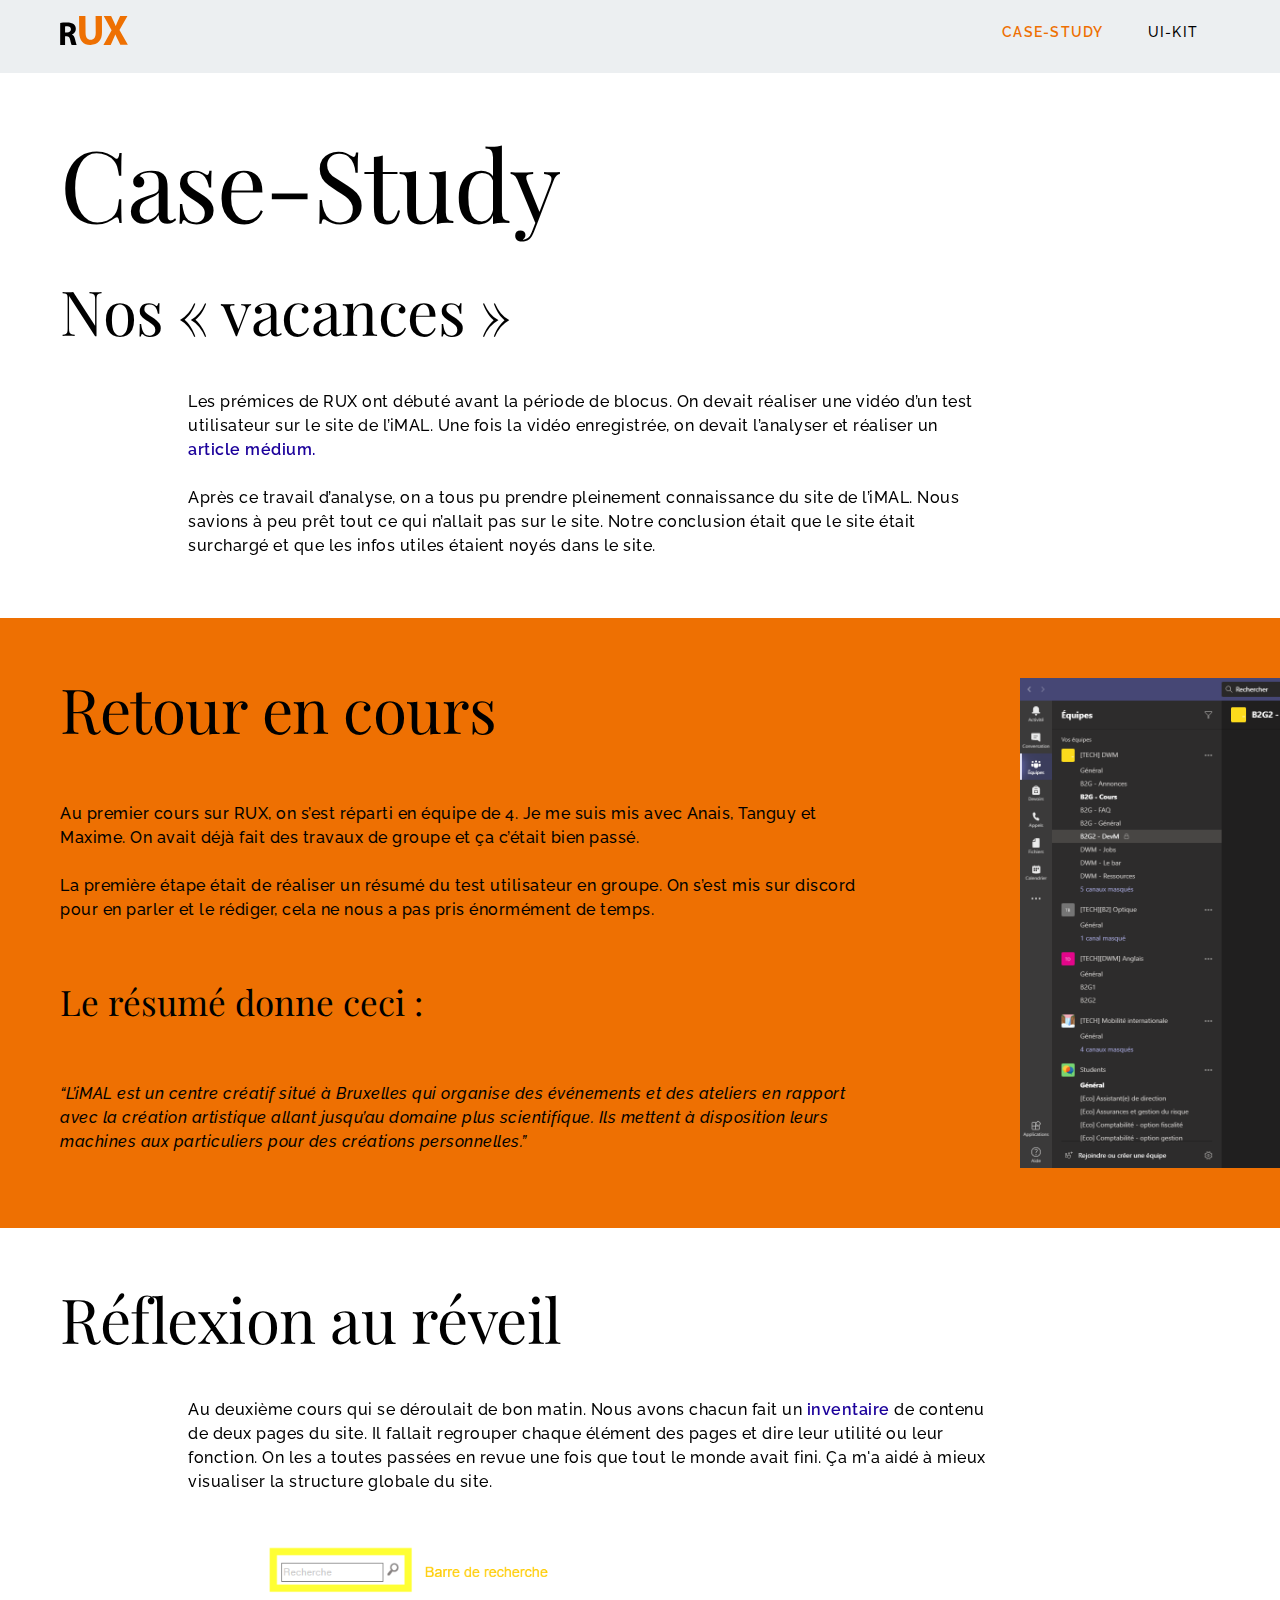
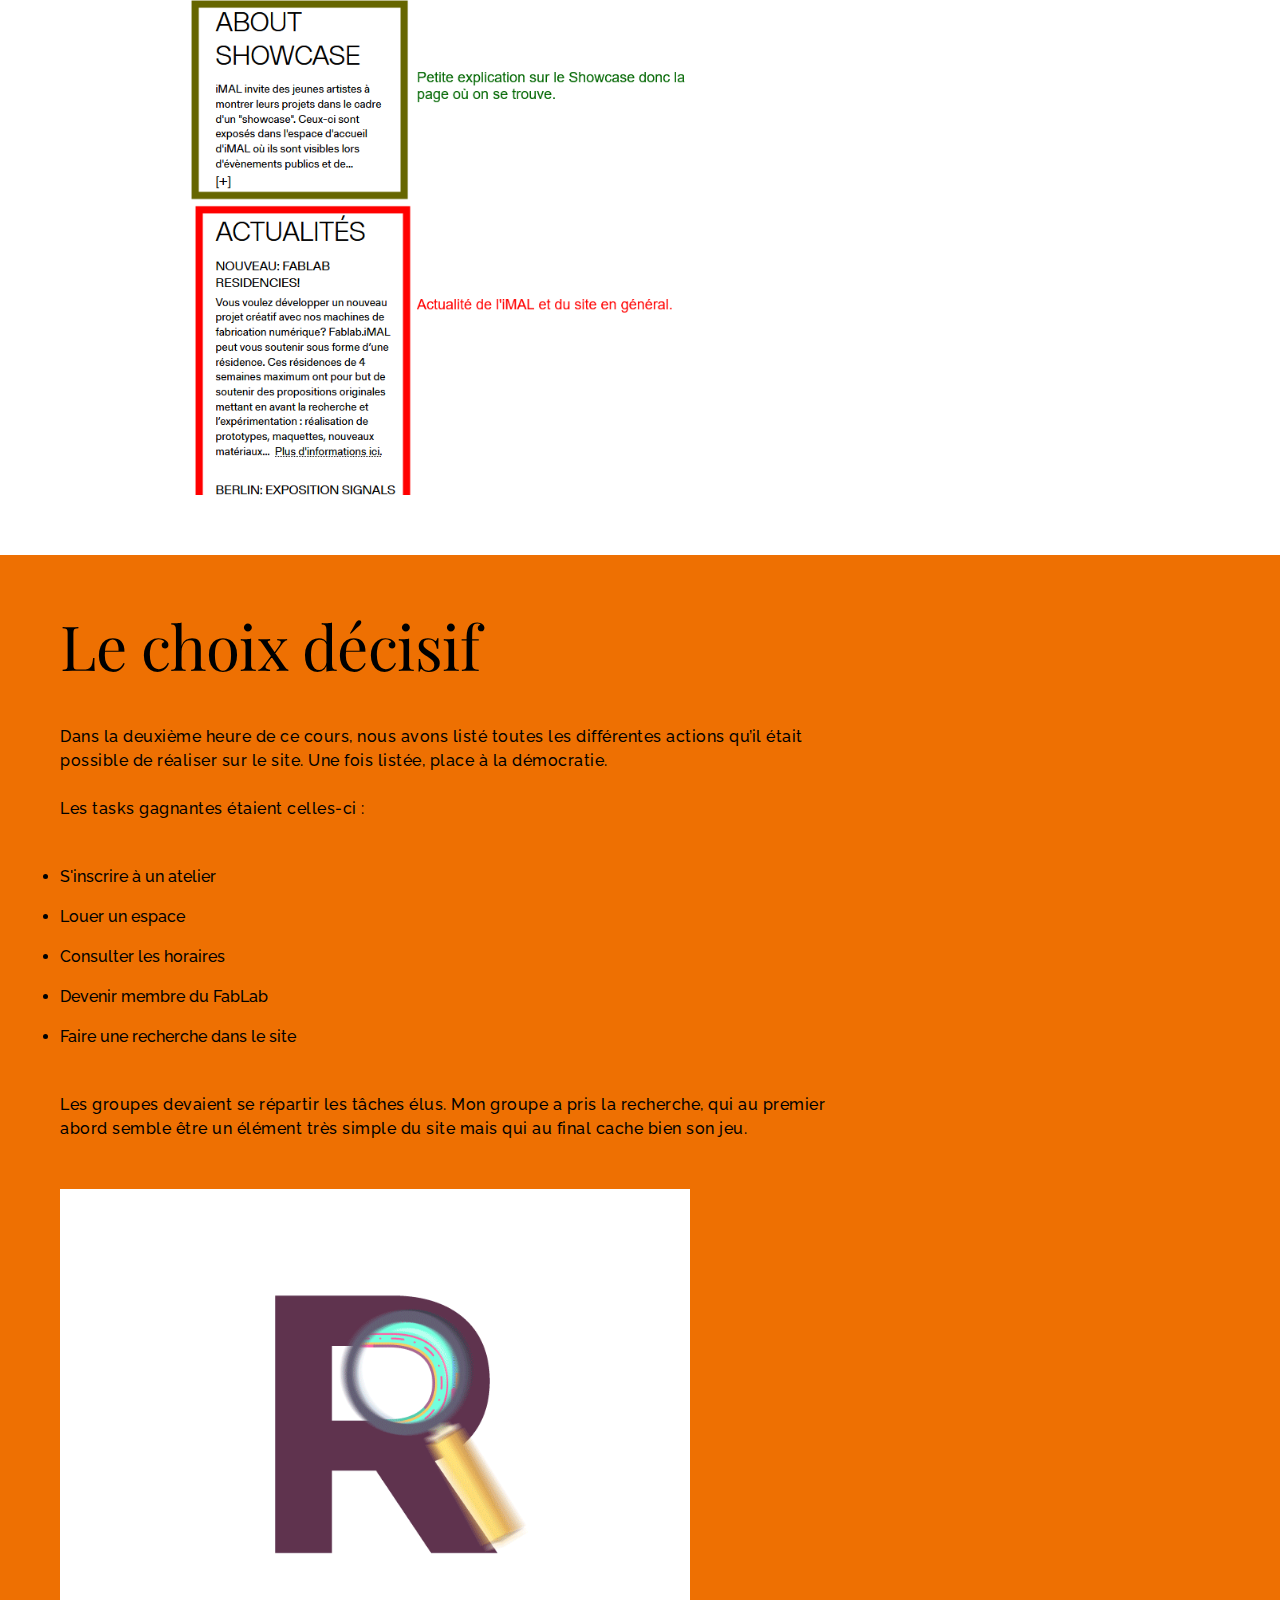
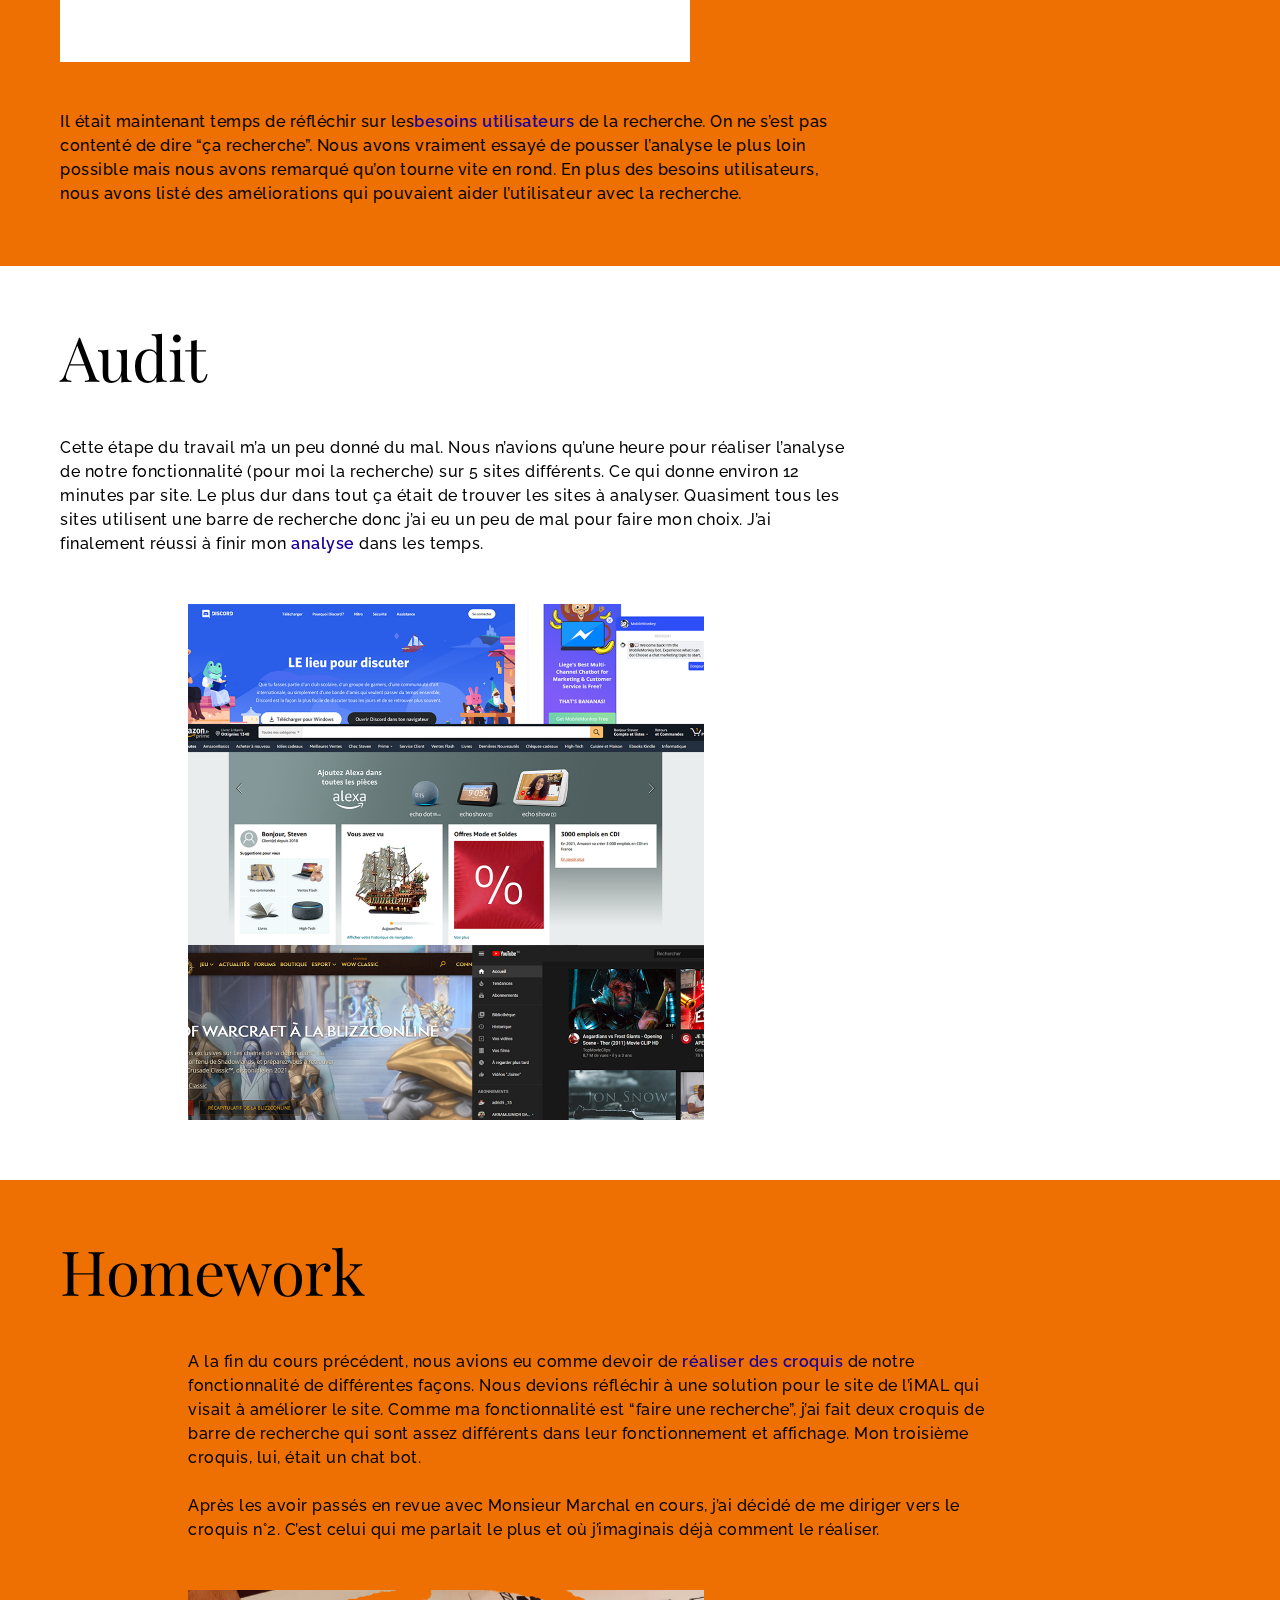
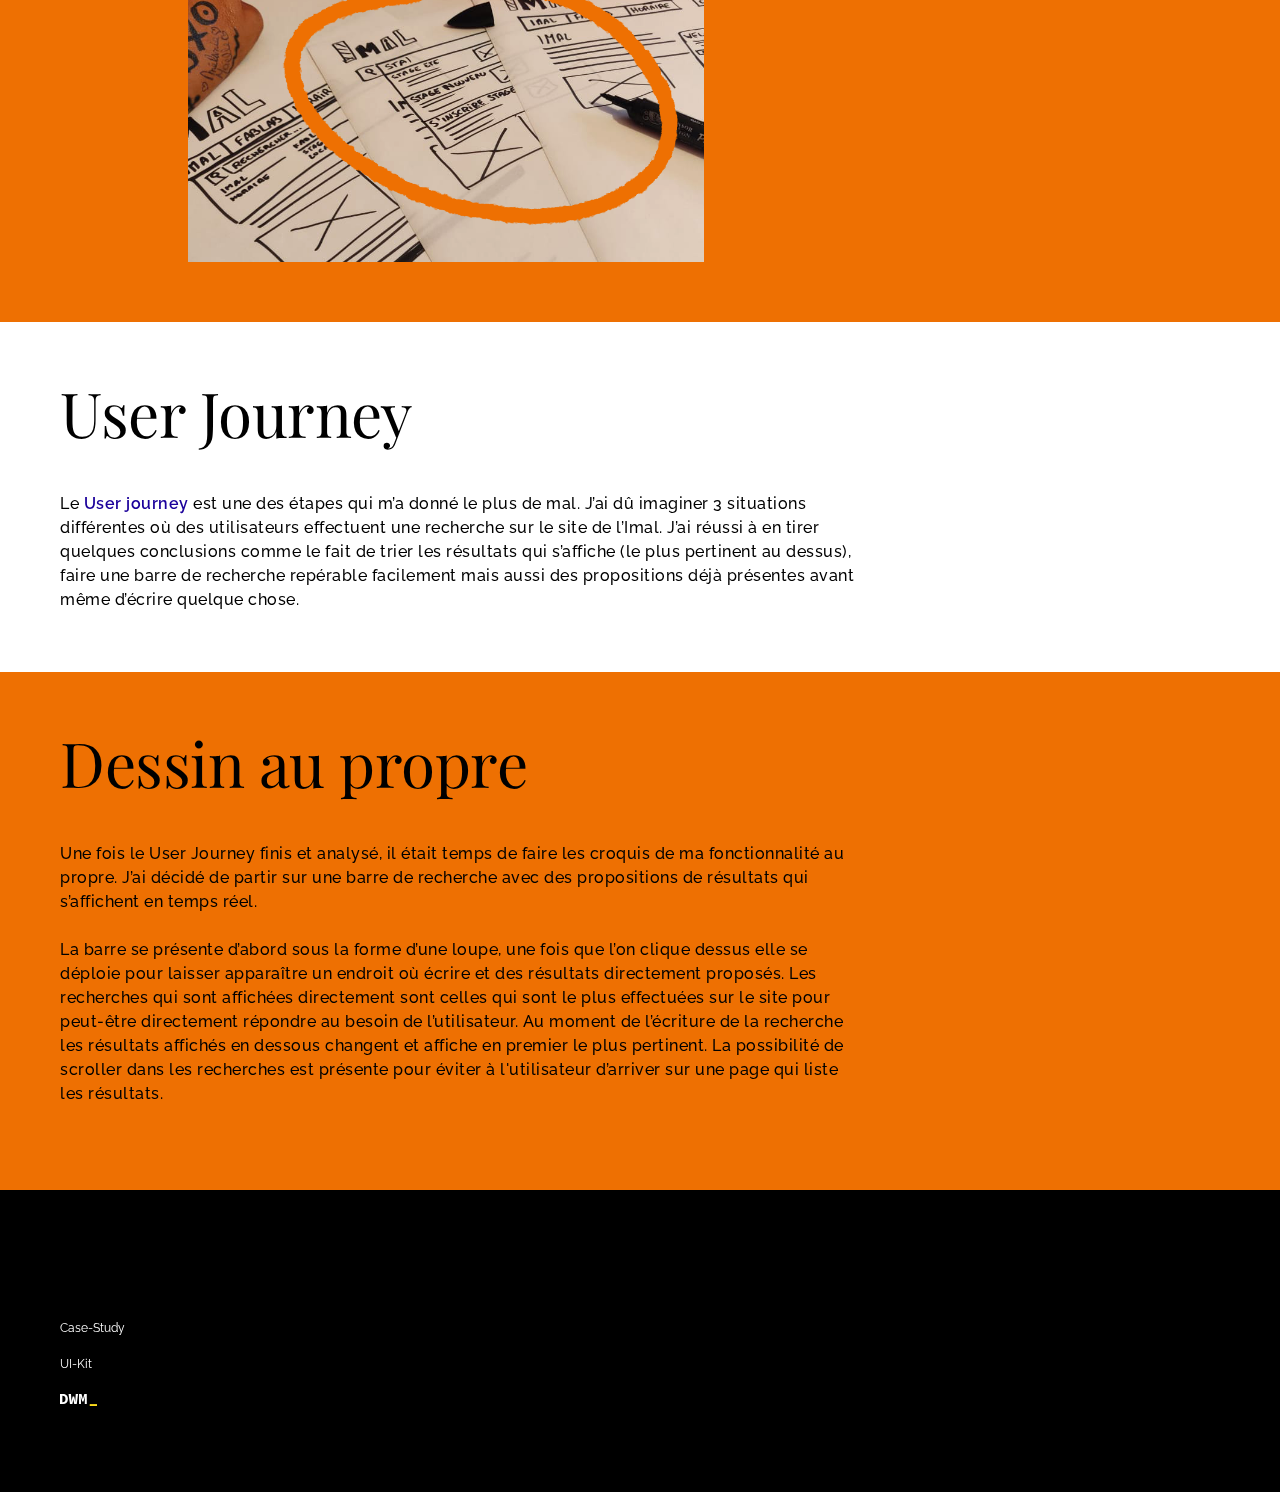
<file: index.html>
<!DOCTYPE html>
<html lang="fr">
<head>
    <meta charset="UTF-8">
    <title>RUX de Steven Harris / Option DWM</title>
    <meta name="Description" content="Page d'accueil du site RUX de Steven Harris.">
    <link rel="stylesheet" href="assets/css/style.css">
    <link rel="icon" type="image/png" href="assets/images/logoIOLCE.svg">
    <link rel="preconnect" href="https://fonts.gstatic.com">
    <link rel="preconnect" href="https://fonts.gstatic.com">
    <link
        href="https://fonts.googleapis.com/css2?family=Playfair+Display:ital,wght@0,400;0,500;0,600;0,700;0,800;0,900;1,400;1,500;1,600;1,700;1,800;1,900&family=Raleway:ital,wght@0,100;0,200;0,300;0,400;0,500;0,600;0,700;0,800;0,900;1,100;1,200;1,300;1,400;1,500;1,600;1,700;1,800;1,900&display=swap"
        rel="stylesheet">
    <script src="assets/js/javascript.js" defer></script>

    <!-- Twitter Card data -->
    <meta name="twitter:card" content="summary_large_image">
    <meta name="twitter:site" content="@publisher_handle">
    <meta name="twitter:creator" content="@author_handle">
    <meta name="twitter:title" content="RUX de Steven Harris">
    <meta name="twitter:description" content="Accueil du site RUX de Steven Harris">
    <!-- Twitter summary card with large image must be at least 280x150px -->
    <meta name="twitter:image" content="http://steven-harris.be/projets/iolce/assets/images/logoiolcecard.png">

    <!-- Open Graph data -->
    <meta property="og:site_name" content="RUX" />
    <meta property="og:title" content="RUX" />
    <meta property="og:description" content="RUX Steven Harris - Accueil" />
    <meta property="og:type" content="website" />
    <meta property="og:url" content="http://steven-harris.be/projets/iolce/index.html" />
    <meta property="og:image" content="http://steven-harris.be/projets/iolce/assets/images/logoiolcecard.png" />
    <meta property="og:image:width" content="600">
    <meta property="og:image:height" content="600">

    <meta name="viewport" content="width=device-width, initial-scale=1.0">
</head>
<body id="body" class="body__grid">
    <header class="header">
        <div class="position">
        <div id="menu" class="menu">
            <a href="index.html"><img class="logo" src="assets/images/logorux.svg" alt="Logo du site."></a>
            <ul id="burger" class="bar">
                <li class="bar__1"></li>
                <li class="bar__2"></li>
                <li class="bar__3"></li>
            </ul>
        </div>
        <nav id="nav" class="nav nav__none">
            <ul class="nav__el">
                <li><a class="nav__el--a nav__actual" href="index.html">CASE-STUDY</a></li>
                <li><a class="nav__el--a" href="uikit.html">UI-KIT</a></li>
            </ul>
        </nav>
    </div>
    </header>
    <main class="main main__grid">
    <h1 class="title title__big">Case-Study</h1>
    <h2 class="title title__med">Nos « vacances »</h1>
    <p class="texte texte__right">Les prémices de RUX ont débuté avant la période de blocus. On devait réaliser une vidéo d’un test utilisateur sur le site de l’iMAL. Une fois la vidéo enregistrée, on devait l’analyser et réaliser un <a class="link" href="https://medium.com/@bobeponge1999/analyse-site-post-rux-b1ec57fddcc4">article médium.</a>

            Après ce travail d’analyse, on a tous pu prendre pleinement connaissance du site de l’iMAL. Nous savions à peu prêt tout ce qui n’allait pas sur le site. Notre conclusion était que le site était surchargé et que les infos utiles étaient noyés dans le site.
    </p>
    </main>
    <section class="section section--color section--first main__grid">
        <h2 class="title title__med title__med--section">Retour en cours</h1>
            <img class="section__img section__img--right" src="assets/images/teams.png" srcset="assets/images/teams@2x.png 2x" alt="Screenshot de l'application Teams.">
            <img class="section__img--teams" src="assets/images/logo_teams.png" srcset="assets/images/logo_teams@2x.png 2x" alt="Logo de l'application Teams.">
        <p class="texte texte__img texte__left">Au premier cours sur RUX, on s’est réparti en équipe de 4. Je me suis mis avec Anais, Tanguy et Maxime. On avait déjà fait des travaux de groupe et ça c’était bien passé. 
            
            La première étape était de réaliser un résumé du test utilisateur en groupe. On s’est mis sur discord pour en parler et le rédiger, cela ne nous a pas pris énormément de temps.</p> 
            
            <h3 class="title title__small">Le résumé donne ceci&nbsp;:</h3>
            
            <p class="texte texte__img texte__left text__second"><span class="texte__italic">“L’iMAL est un centre créatif situé à Bruxelles qui organise des événements et des ateliers en rapport avec la création artistique allant jusqu’au domaine plus scientifique. Ils mettent à disposition leurs machines aux particuliers pour des créations personnelles.”</span></p>
    </section>

    <section class="section section--second main__grid">
        <h2 class="title title__med title__med--section">Réflexion au réveil</h1>
            <img class="section__img--mobile" src="assets/images/analyse_imal_mobile.png" srcset="assets/images/analyse_imal_mobile@2x.png 2x" alt="Capture d'écran de l'analyse de l'Imal.">
        <p class="texte texte__img--first texte__right">Au deuxième cours qui se déroulait de bon matin. Nous avons chacun fait un <a class="link" href="https://docs.google.com/document/d/1u2KLPTaRhcmuxptvJHOGnJrd_cRCo1qkxen_QrSFGzU/edit">inventaire</a> de contenu de deux pages du site. Il fallait regrouper chaque élément des pages et dire leur utilité ou leur fonction. On les a toutes passées en revue une fois que tout le monde avait fini. Ça m'a aidé à mieux visualiser la structure globale du site.</p>
    </section>

    <section class="section section--color section--third main__grid">
        <h2 class="title title__med title__med--section">Le choix décisif</h1>
        <p class="texte texte__img">Dans la deuxième heure de ce cours, nous avons listé toutes les différentes actions qu’il était possible de réaliser sur le site. Une fois listée, place à la démocratie. 
            
            Les tasks gagnantes étaient celles-ci :</p>
            <ol class="texte__list">
                <li class="texte__list--el">S'inscrire à un atelier</li>
                <li class="texte__list--el">Louer un espace</li>
                <li class="texte__list--el">Consulter les horaires</li>
                <li class="texte__list--el">Devenir membre du FabLab</li>
                <li class="texte__list--el texte__list--elbot">Faire une recherche dans le site</li>
            </ol>
            <p class="texte texte__img text__second">Les groupes devaient se répartir les tâches élus. Mon groupe a pris la recherche, qui au premier abord semble être un élément très simple du site mais qui au final cache bien son&nbsp;jeu.</p>
            <img class="section__img--gif" src="assets/images/research.gif" alt="GIF sur le recherche.">
            <p class="texte texte__img text__third">Il était maintenant temps de réfléchir sur les<a class="link" href="https://docs.google.com/document/d/1tlgNsKSk9HLke6lVWTOExE3M37jV1OSxeahG36nmrvg/edit?usp=sharing">besoins utilisateurs</a> de la recherche. On ne s’est pas contenté de dire “ça recherche”. Nous avons vraiment essayé de pousser l’analyse le plus loin possible mais nous avons remarqué qu’on tourne vite en rond. En plus des besoins utilisateurs, nous avons listé des améliorations qui pouvaient aider l’utilisateur avec la&nbsp;recherche.
            </p>
    </section>

    <section class="section section--fourth main__grid">
        <h2 class="title title__med title__med--section">Audit</h1>
            <img class="section__img--mobile" src="assets/images/audit.png" srcset="assets/images/audit@2x.png 2x" alt="Capture d'écran de l'analyse de l'Imal.">
        <p class="texte texte__img--first texte__img">Cette étape du travail m’a un peu donné du mal. Nous n’avions qu’une heure pour réaliser l’analyse de notre fonctionnalité (pour moi la recherche) sur 5 sites différents. Ce qui donne environ 12 minutes par site. Le plus dur dans tout ça était de trouver les sites à analyser. Quasiment tous les sites utilisent une barre de recherche donc j’ai eu un peu de mal pour faire mon choix. J’ai finalement réussi à finir mon <a class="link" href="https://docs.google.com/document/d/1wnnLh3n1P_IB25ZM9Ss7ATZZI33sOG6U7i7UJG1hdUE/edit">analyse</a> dans les temps.</p>
    </section>

    <section class="section section--color section--five main__grid">
        <h2 class="title title__med title__med--section">Homework</h1>
            <img class="section__img--mobile" src="assets/images/croquispince.png" srcset="assets/images/croquispince@2x.png 2x" alt="Capture d'écran du vote des top tasks.">
        <p class="texte texte__img texte__right">A la fin du cours précédent, nous avions eu comme devoir de <a class="link" href="https://docs.google.com/document/d/1MuP5WLPD15DSHyoQna7yKSvxh5CWDA3aqISeAkE9tMg/edit">réaliser des croquis</a> de notre fonctionnalité de différentes façons. Nous devions réfléchir à une solution pour le site de l’iMAL qui visait à améliorer le site. Comme ma fonctionnalité est “faire une recherche”, j’ai fait deux croquis de barre de recherche qui sont assez différents dans leur fonctionnement et affichage. Mon troisième croquis, lui, était un chat bot. 
            
            Après les avoir passés en revue avec Monsieur Marchal en cours, j’ai décidé de me diriger vers le croquis n°2. C’est celui qui me parlait le plus et où j’imaginais déjà comment le réaliser.
            </p>
    </section>

    <section class="section section--six main__grid">
        <h2 class="title title__med title__med--section">User Journey</h1>
        <p class="texte texte__img--first">Le <a class="link" href="https://docs.google.com/document/d/1MuP5WLPD15DSHyoQna7yKSvxh5CWDA3aqISeAkE9tMg/edit">User journey</a> est une des étapes qui m’a donné le plus de mal. J’ai dû imaginer 3 situations différentes où des utilisateurs effectuent une recherche sur le site de l’Imal. J’ai réussi à en tirer quelques conclusions comme le fait de trier les résultats qui s’affiche (le plus pertinent au dessus), faire une barre de recherche repérable facilement mais aussi des propositions déjà présentes avant même d’écrire quelque chose.</p>
    </section>

    <section class="section section--color section--seven section__last main__grid">
        <h2 class="title title__med title__med--section">Dessin au propre</h1>
        <p class="texte texte__img">Une fois le User Journey finis et analysé, il était temps de faire les croquis de ma fonctionnalité au propre. J’ai décidé de partir sur une barre de recherche avec des propositions de résultats qui s’affichent en temps réel. 
            
            La barre se présente d’abord sous la forme d’une loupe, une fois que l’on clique dessus elle se déploie pour laisser apparaître un endroit où écrire et des résultats directement proposés. Les recherches qui sont affichées directement sont celles qui sont le plus effectuées sur le site pour peut-être directement répondre au besoin de l’utilisateur. Au moment de l’écriture de la recherche les résultats affichés en dessous changent et affiche en premier le plus pertinent. La possibilité de scroller dans les recherches est présente pour éviter à l'utilisateur d’arriver sur une page qui liste les résultats.</p>
    </section>
    <footer class="foot main__grid">
        <ul class="foot__list">
            <li class="foot__list--el">Case-Study</li>
            <li class="foot__list--el">UI-Kit</li>
            <li class="foot__list--el"><a href="http://dwm.re/"><img class="" src="assets/images/logo-DWM.svg" alt="Logo de l'option DWM"></a></li>
        </ul>
    </footer>
</body>
</html>
</file>
<file: assets/css/style.css>
html,
body, div, span, applet, object, iframe,
h1, h2, h3, h4, h5, h6, p, blockquote, pre,
a, abbr, acronym, address, big, cite, code,
del, dfn, em, img, ins, kbd, q, s, samp,
small, strike, strong, sub, sup, tt, var,
b, u, i, center,
dl, dt, dd, ol, ul, li,
fieldset, form, label, legend,
table, caption, tbody, tfoot, thead, tr, th, td,
article, aside, canvas, details, embed,
figure, figcaption, footer, header, hgroup,
menu, nav, output, ruby, section, summary,
time, mark, audio, video {
  margin: 0;
  padding: 0;
  border: 0;
  font-size: 100%;
  font: inherit;
  vertical-align: baseline;
  text-decoration: none;
}

/* HTML5 display-role reset for older browsers */
article, aside, details, figcaption, figure,
footer, header, hgroup, menu, nav, section {
  display: block;
}
body {
  line-height: 1;
  width: 100vw;
overflow-x: hidden;
}

ol, ul {
  list-style: none;
}

blockquote, q {
  quotes: none;
}

blockquote:before, blockquote:after,
q:before, q:after {
  content: '';
  content: none;
}

table {
  border-collapse: collapse;
  border-spacing: 0;
}

* {
  -webkit-backface-visibility: hidden;
  -webkit-tap-highlight-color: transparent;
  -webkit-tap-highlight-color: rgba(0, 0, 0, 0);
}
@font-face {
    font-family: 'Raleway', cursive;
    src: url('https://fonts.googleapis.com/css2?family=Raleway&display=swap');
  }
@font-face {
    font-family: 'Playfair Display', cursive;
    src: url('https://fonts.googleapis.com/css2?family=Playfair+Display&display=swap');
  }
.title{
    font-family: 'Playfair Display';
}

.title__big {
    font-size: 99px;
    letter-spacing: -1.5px;
}
.title__med {
    font-size: 62px;
    letter-spacing: -0.5px;
}
.title__small {
    font-size: 35px;
    letter-spacing: 0px;
}
.caps{
    font-variant: small-caps;
}
body{
    font-family: 'Raleway', cursive;
}
.body__grid{
    display: grid;
    grid-template-columns: 0px 60px 1fr 80px 0px;
    grid-template-rows: 73px auto auto;
    gap: 0 24px;
}
.main{
    padding-top: 60px;
    padding-bottom: 60px;
    grid-column: 1/-1;
    grid-row: 2;
}
.section{
    padding-top: 60px;
    padding-bottom: 60px;
    grid-column: 1/-1;
}
.section--color{
    background-color: #ee7002;
}
.section--first{
    grid-row: 3;
}
.section--second{
    grid-row: 4;
}
.section--third{
    grid-row: 5;
}
.section--fourth{
    grid-row: 6;
}
.section--five{
    grid-row: 7;
}
.section--six{
    grid-row: 8;
}
.section--seven{
    grid-row: 9;
}
.section__last{
    padding-bottom: 84px;
}
.foot{
    grid-column: 1/-1;
    grid-row: 10;
    font-size: 12px;
    color: white;
    background-color: black;
}
.main__grid{
    display: grid;
    grid-template-columns: 0px 60px 1fr 80px 0px;
    grid-template-rows: auto;
    gap: 32px 24px;
}
.link{
    color: #1B019B;
    font-weight: 600;
}
.link:hover{
    opacity: 0.6;
}
.link:visited{
    text-decoration-color: #21177D;
}
.texte{
    font-size: 16px;
    font-weight: 500;
    line-height: 24px;
    letter-spacing: 0.5px;
    text-align: left;
}
.texte{
    white-space: pre-line;
    grid-row: 3;
    grid-column: 3/5;
    max-width: 80ch;
}
.texte__italic{
    font-style: italic;
}
.texte__img{
    grid-row: 2;
    grid-column: 2/5;
}
.texte__img--first{
    grid-column: 3/5;
    grid-row: 2;
}
.section__img{
    max-height: 100%;
    max-width: 100%;
    grid-column: 3/-1;
    grid-row: 2;
}
.section__img--bottom{
    grid-row: 3;
    grid-column: 2/-1;
}
.foot__list{
    display: flex;
    flex-direction: column;
    grid-row: 2;
    grid-column: 2/-1;
    margin-top: 84px;
    margin-bottom: 60px;
}
.foot__list--el{
    margin-bottom: 24px;
}
.nav__el{
    display: flex;
    cursor: pointer;
    flex-direction: column;
    margin-left: 24px;
    font-size: 14px;
    letter-spacing: 1.25px;
    font-weight: 500;
    line-height: 32px;
}
.nav__el--a{
    color: black;
}
.nav__actual{
    color: #EE7002;
    font-weight: 600;
}
.logo{
    width: 60px;
}
.section__img--teams{
    grid-row: 1;
    grid-column: 4/5;
    width: 40px;
}
.section__img--mobile{
    grid-row: 3;
    grid-column: 3/-1;
    object-fit: cover;
    width: 100%;
}
.title__med{
    grid-column: 2/-1;
    grid-row: 2;
}
.title__small{
    grid-row: 3;
    grid-column: 2/-1;
}
.title__med--section{
    grid-row: 1;
}
.text__second{
    grid-row: 4;
}
.texte__list{
    grid-row: 3;
    grid-column: 3/5;
    list-style-type: disc;
    font-weight: 500;
}
.texte__list--el{
    margin-bottom: 24px;
}
.texte__list--elbot{
    margin-bottom: 0px;
}
.section__img--gif{
    grid-row: 5;
    grid-column: 2/5;
    object-fit: cover;
    width: 100%;
}
.text__third{
    grid-row: 6;
}
/*
section__img--zoom {
    transition: transform .2s;
    margin: 0 auto;
  }
  
section__img--zoom:hover {
    -ms-transform: scale(1.5);
    -webkit-transform: scale(1.5);
    transform: scale(1.5); 
  }
*/

@media(max-width : 767px){
    .section__img{
        display: none;
    }
    .title__small{
        font-size: 21px;
    }
    .section__img--teams{
        grid-row: 1;
        grid-column: 4/5;
        width: 40px;
    }
    .title__big{
        font-size: 62px;
        grid-column: 2/-1;
        grid-row: 1;
    }
    .title__med{
        font-size: 35px;
    }
    .section__img--bottom{
        display:none;
    }
    .bar {
        display: inline-block;
        cursor: pointer;
    }
    .nav{
        background-color: #eceff1;
        padding-top: 14px;
        padding-bottom: 14px;
    }
    .bar__1, .bar__2, .bar__3 {
        width: 40px;
        height: 5px;
        background-color: #333;
        margin: 6px 0;
        transition: 0.4s;
    }
      
    .change .bar__1 {
        transform: rotate(-45deg) translate(-9px, 6px);
    }
      
    .change .bar__2 {opacity: 0;}
      
    .change .bar__3 {
        transform: rotate(45deg) translate(-8px, -8px);
    }
    .menu{
        display: flex;
        justify-content: space-between;
        align-items: center;
        padding: 16px 24px 16px 24px;
        background-color: #eceff1;
    }
    .position{
        position: fixed;
        top: 0px; 
        left: 0px;
        right: 0px;
    }
    .menu__burger{
        margin-bottom: 0rem;
    }
    .nav__none{
        display: none;
    }
}
@media(min-width: 767px){
    .section__img--right{
        grid-row: 1/5;
        grid-column: 4/-1;
        object-fit: cover;
        width: 100%;
    }
    .section__img--gif{
        grid-column: 2/4;
        object-fit: cover;
        width: 70%;
    }
    .section__img--mobile{
        width: 50%;
        grid-column: 3/5;
    }
    .section__img--teams{
        display: none;
    }
    .bar{
        display: none;
    }
    .body__grid{
        grid-template-columns: 0px 68px 1fr 200px 0px;
        gap: 0 60px;
    }
    .main__grid{
        grid-template-columns: 0px 68px 1fr 200px 0px;
        gap: 48px 60px;
    }
    .title__big{
        grid-column: 2/-1;
        grid-row: 1;
    }
    .texte{
        grid-column: 2/4;
    }
    .texte__img{
        grid-column: 2/5;
    }
    .texte__left{
        grid-column: 2/4;
    }
    .texte__right{
        grid-column: 3/5;
    }
    .header{
        grid-row: 1;
        grid-column: 1/-1;
        background-color: #eceff1;
        padding-left: 60px;
        padding-right: 60px;
    }
    .logo{
        margin-top: 16px;
        width: 68px;
    }
    .position{
        display: flex;
        justify-content: space-between;
        align-items: center;
    }
    .nav__el{
        margin: 0;
        width: 240px;
        margin-top: 16px;
        flex-direction: row;
        justify-content: space-around;
    }
    .texte__list{
        grid-column: 2/5;
    }
}
</file>
